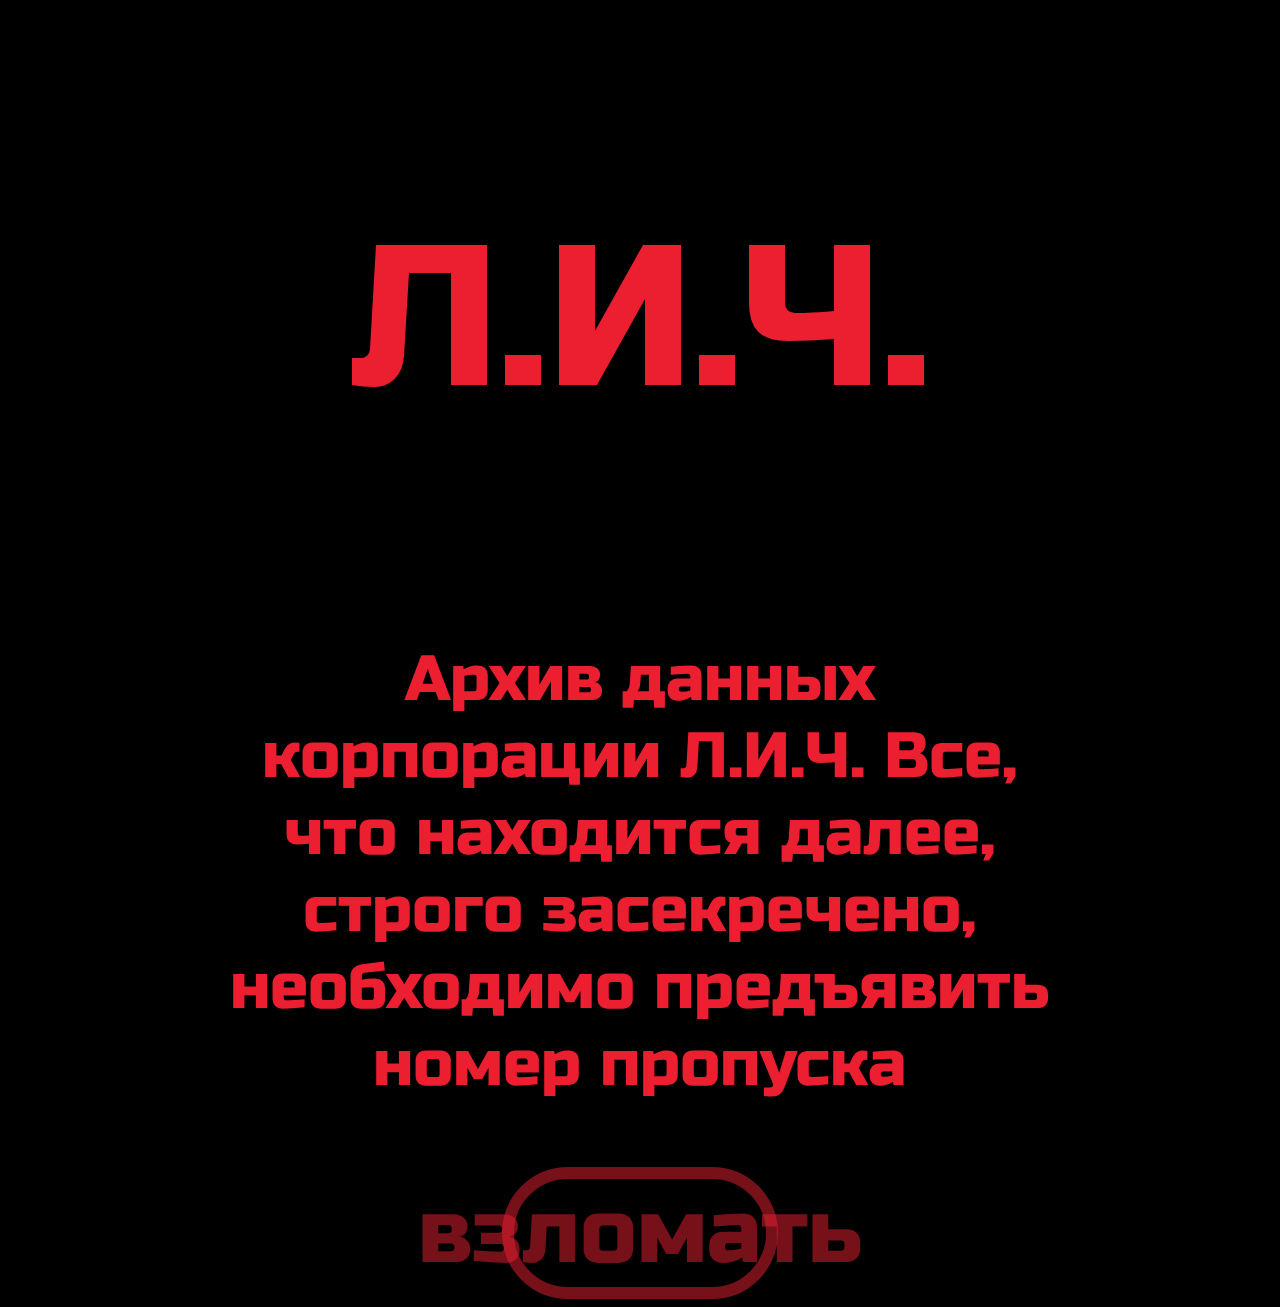
<file: index_1_welcome_1.html>
<!DOCTYPE html>
<html lang="en">
<head>
    <meta charset="UTF-8">
    <meta name="viewport" content="width=device-width, initial-scale=1.0">
    <title>PMC LICH WELCOME</title>
    <link href="style_CSS.css" rel="stylesheet" type="text/css">
    <style>
        @import url('https://fonts.googleapis.com/css2?family=Russo+One&display=swap');
    </style>
</head>
<body>
    <div class="welcome_win">
        <p class="LICH_name">Л.И.Ч.</p>
        <p class="welcome_desc">Архив данных корпорации Л.И.Ч. Все, что находится далее, строго засекречено, необходимо предъявить номер пропуска</p>
        <div class="hack_button">
            <a class="hack" href="index_2_welcome_2.html">взломать</a>
        </div>
</body>
</html>
</file>
<file: style_CSS.css>
body{
    background-color: black;
}

.russo-one-regular {
    font-family: "Russo One", sans-serif;
    font-weight: 400;
    font-style: normal;
}  

.navig {
    color: rgb(236, 31, 49);
    font-family: Russo One;
    text-decoration: none;
    display: block;  
    display: flex;
    justify-content: space-around;
    justify-content: center;
    padding-right: 7%;
    width: 25%;
    
}

.welcome_win{
    

    background-color: black;
}
.LICH_name{

    color: rgb(236, 31, 49);
    font-family: Russo One;
    font-size: 200px;
    font-weight: 400;
    line-height: 241px;
    letter-spacing: 0px;
    text-align: center;
}
.welcome_desc{

    width: 70%;
    margin-left: auto;
    margin-right: auto;
    color: rgb(236, 31, 49);
    font-family: Russo One;
    font-size: 64px;
    font-weight: 400;
    line-height: 77px;
    letter-spacing: 0px;
    text-align: center;
}
.hack_button {
    position:relative;
    
}
.hack{
    display: flex;
    justify-content: center;
    margin: auto;
    width: 20%;
    color: rgba(236, 31, 49, 0.5);
    border: 12px solid rgba(236, 31, 49, 0.5);
    border-radius: 70px;
    text-decoration: none; 
    font-family: Russo One;
    font-size: 90px;
    font-weight: 400;
    line-height: 108px;
    letter-spacing: 0px;
    text-align: center;
}
.second_welcome_win{
    position: relative;
   
    
    margin: 0 auto;
    background-color: black;
}
.second_welcome_desc{
    width: 978px;
    margin: auto;
    margin-top: 10%;
    color: #fc1313;
    font-family: Russo One;
    font-size: 96px;
    font-weight: 400;
    line-height: 116px;
    letter-spacing: 0px;
    text-align: center;
}
.next_button{
position: relative;

}
.next{
/* далее */
display: flex;
justify-content: center;
margin: auto;
margin-top: 10%;
width: 20%;
color: rgba(236, 31, 49, 0.5);
border: 12px solid rgba(236, 31, 49, 0.5);
border-radius: 70px;
text-decoration: none; 
font-family: Russo One;
font-size: 90px;
font-weight: 400;
line-height: 108px;
letter-spacing: 0px;
text-align: center;
}
.frame_win{
/* main menu */
position: relative;
width: 1920px;
height: 1080px;
margin: 0 auto;
    background-color: black;
}

.header {
    position: fixed;
    text-align: center;
    
    left: 50%;
    transform: translateX(-50%);
    width: 60%;
    
    
   
}
.header_rect{
    /* Rectangle 2 */
    padding: 0px 100px 25px 95px;
    left: 5%;
    width: 73%;
    margin: auto;
    display: flex;
    justify-content: space-around;
    justify-content: center;
    position: relative;
    border-radius: 0px 0px 70px 70px;
    background: rgb(0, 0, 0);
}

.fon {
    background-image: linear-gradient(red, black);
}
.left_corner{
/* Oval 1 */
width: 111.74px;
height: 56.32px;
transform: rotate(-128.34deg);
background: rgb(0, 0, 0);
}
.main_menu_link{
/* Главная */
width: 198px;
height: 57px;
display: flex;
flex-direction: row;
align-items: center;

color: rgb(236, 31, 49);
font-family: Russo One;
font-size: 47px;
font-weight: 400;
line-height: 57px;
letter-spacing: 0px;
text-align: center;
}
.news_link{
/* Новости */
width: 222px;
height: 57px;
display: flex;
flex-direction: row;
align-items: center;

color: rgb(236, 31, 49);
font-family: Russo One;
font-size: 47px;
font-weight: 400;
line-height: 57px;
letter-spacing: 0px;
text-align: center;
}
.archive_link{
/* Архив */
width: 148px;
height: 57px;
display: flex;
flex-direction: row;
align-items: center;

color: rgb(236, 31, 49);
font-family: Russo One;
font-size: 47px;
font-weight: 400;
line-height: 57px;
letter-spacing: 0px;
text-align: center;
}
.operations_link{
/* Операции */

width: 241px;
height: 57px;
display: flex;
flex-direction: row;
align-items: center;

color: rgb(236, 31, 49);
font-family: Russo One;
font-size: 47px;
font-weight: 400;
line-height: 57px;
letter-spacing: 0px;
text-align: center;
}
.map_link{
/* Карта */
width: 141px;
height: 57px;
display: flex;
flex-direction: row;
align-items: center;

color: rgb(236, 31, 49);
font-family: Russo One;
font-size: 47px;
font-weight: 400;
line-height: 57px;
letter-spacing: 0px;
text-align: center;
}
.right_corner{
/* Oval 1 */

width: 111.74px;
height: 56.32px;

transform: rotate(-51.66deg);
background: rgb(0, 0, 0);
}
.left_main_corner{
    /* Oval 1 */
width: 111px;
height: 56.09px;
transform: rotate(128.64deg);
background: rgb(0, 0, 0);
}
.right_main_corner{
    /* Oval 1 */
width: 111px;
height: 56.09px;
transform: rotate(51.36deg);
background: rgb(0, 0, 0);
}
.main_win{
/* Rectangle 3 */
width: 1338px;

border-radius: 70px 70px 0px 0px;
margin: 0 auto;
    background-color: black;
    

}


.main_desc_1{
    width: 475px;
    height: 681px;
    display: flex;
    flex-direction: row;
    align-items: center;
    color: rgb(236, 31, 49);
    font-family: Russo One;
    font-size: 30px;
    font-weight: 400;
    line-height: 36px;
    letter-spacing: 0px;
    text-align: justify;
}
.main_desc_2{
    width: 475px;
    height: 679px;
    display: flex;
    flex-direction: row;
    align-items: center;
    color: rgb(236, 31, 49);
font-family: Russo One;
font-size: 30px;
font-weight: 400;
line-height: 36px;
letter-spacing: 0px;
text-align: justify;
}
.lock{
/* НЕДОСТУПНО */
width: 504px;
height: 64px;
display: flex;
flex-direction: row;
align-items: center;

color: rgb(236, 31, 49);
font-family: Russo One;
font-size: 72px;
font-weight: 400;
line-height: 87px;
letter-spacing: 0px;
text-align: justify;
}
.history_of_LICH{
    width: 1235.17px;
    height: 632px;
    color: rgb(236, 31, 49);
    margin-left: 6%;
    margin-top: 20%;
font-family: Russo One;
font-size: 29px;
font-weight: 400;
line-height: 35px;
letter-spacing: 0px;
text-align: justify;
}
.map_art{
/* World of LICH PMC 2024-05-16-21-30 */
width: 1921px;
height: 922px;
box-sizing: border-box;
border: 4px solid rgba(236, 31, 49, 0.5);
border-radius: 70px;

background: url("https://github.com/Whaleloooool/LICH/blob/main/images/craiyon_221045_Stylized_design_for_a_logo_in_red_tones_with_runes_and_demonic_symbols.png?raw=truehttps://github.com/Whaleloooool/LICH/blob/main/images/craiyon_221045_Stylized_design_for_a_logo_in_red_tones_with_runes_and_demonic_symbols.png");
}
.map_legend_sign_base{
/* Oval 4 */
width: 50px;
height: 50px;
box-sizing: border-box;
border: 9px solid rgb(236, 31, 49);
background: rgba(255, 0, 0, 0);
opacity: 0.8;

}
.map_legend_desc_base{
/* - центральная континентальная база корпорации */
width: 375px;
height: 49px;
color: rgb(236, 31, 49);
font-family: Russo One;
font-size: 20px;
font-weight: 400;
line-height: 24px;
letter-spacing: 0px;
text-align: left;
}
.map_legend_sign_warbase{
/* Oval 5 */
width: 50px;
height: 50px;
box-sizing: border-box;
border: 9px solid rgb(174, 5, 135);
background: rgba(255, 0, 0, 0);
opacity: 0.8;
}
.map_legend_desc_warbase{
/* - основные военные базы корпорации */
width: 411px;
height: 25px;
color: rgb(236, 31, 49);
font-family: Russo One;
font-size: 20px;
font-weight: 400;
line-height: 24px;
letter-spacing: 0px;
text-align: left;
}
.map_sign_base_1{
/* Group 21 */
width: 50px;
height: 50px;
box-sizing: border-box;
border: 9px solid rgb(236, 31, 49);
background: rgba(255, 0, 0, 0);
opacity: 0.8;
}
.map_sign_base_2{
    /* Group 19 */
width: 50px;
height: 50px;
    box-sizing: border-box;
border: 9px solid rgb(236, 31, 49);
background: rgba(255, 0, 0, 0);
opacity: 0.8;
}
.map_sign_base_3{
    /* Oval 4 */
width: 50px;
height: 50px;
    box-sizing: border-box;
border: 9px solid rgb(236, 31, 49);
background: rgba(255, 0, 0, 0);
opacity: 0.8;
}
.map_sign_base_4{
    /* Oval 4 */
width: 50px;
height: 50px;
    box-sizing: border-box;
border: 9px solid rgb(236, 31, 49);
background: rgba(255, 0, 0, 0);
opacity: 0.8;
}
.map_sign_base_5{
    /* Oval 4 */
width: 50px;
height: 50px;
    box-sizing: border-box;
border: 9px solid rgb(236, 31, 49);
background: rgba(255, 0, 0, 0);
opacity: 0.8;
}
.map_sign_base_6{
    /* Oval 4 */
width: 50px;
height: 50px;
    box-sizing: border-box;
border: 9px solid rgb(236, 31, 49);
background: rgba(255, 0, 0, 0);
opacity: 0.8;
}
.map_sign_warbase_1{
/* Oval 5 */
width: 50px;
height: 50px;
    box-sizing: border-box;
    border: 9px solid rgb(174, 5, 135);
    background: rgba(255, 0, 0, 0);
    opacity: 0.8;
}
.map_sign_warbase_2{
    /* Oval 5 */
width: 50px;
height: 50px;
    box-sizing: border-box;
border: 9px solid rgb(174, 5, 135);
background: rgba(255, 0, 0, 0);
opacity: 0.8;
}
.map_sign_warbase_3{
    /* Oval 5 */
width: 50px;
height: 50px;
    box-sizing: border-box;
border: 9px solid rgb(174, 5, 135);
background: rgba(255, 0, 0, 0);
opacity: 0.8;
}
.map_sign_warbase_4{
width: 50px;
height: 50px;
    box-sizing: border-box;
border: 9px solid rgb(174, 5, 135);
background: rgba(255, 0, 0, 0);
opacity: 0.8;
}
.map_sign_warbase_5{
    /* Oval 5 */
width: 50px;
height: 50px;
    box-sizing: border-box;
border: 9px solid rgb(174, 5, 135);
background: rgba(255, 0, 0, 0);
opacity: 0.8;
}
.map_sign_warbase_6{
    /* Oval 5 */
width: 50px;
height: 50px;
    box-sizing: border-box;
border: 9px solid rgb(174, 5, 135);
background: rgba(255, 0, 0, 0);
opacity: 0.8;
}
.map_sign_warbase_7{
    /* Oval 5 */
width: 50px;
height: 50px;
    box-sizing: border-box;
border: 9px solid rgb(174, 5, 135);
background: rgba(255, 0, 0, 0);
opacity: 0.8;
}
.box_desc_base{
/* desc base 1 */
margin:auto;
box-sizing: border-box;
border: 9px solid rgb(236, 31, 49);
border-radius: 70px;

background: rgb(0, 0, 0);
}
.desc_base_1{
width: 400px;
height: 251px;
display: flex;
flex-direction: row;
align-items: center;
    color: rgb(236, 31, 49);
    font-family: Russo One;
    font-size: 18px;
    font-weight: 400;
    line-height: 22px;
    letter-spacing: 0px;
    text-align: center;
}
.desc_base_2{
    width: 467px;
    height: 251px;
    display: flex;
    flex-direction: row;
    align-items: center;
    color: rgb(236, 31, 49);
    font-family: Russo One;
    font-size: 18px;
    font-weight: 400;
    line-height: 22px;
    letter-spacing: 0px;
    text-align: center;
}
.desc_base_3{
width: 368px;
height: 251px;
display: flex;
flex-direction: row;
align-items: center;
    color: rgb(236, 31, 49);
    font-family: Russo One;
    font-size: 18px;
    font-weight: 400;
    line-height: 22px;
    letter-spacing: 0px;
    text-align: center;
}
.desc_base_4{
    width: 534px;
height: 197px;
display: flex;
flex-direction: row;
align-items: center;
    color: rgb(236, 31, 49);
    font-family: Russo One;
    font-size: 18px;
    font-weight: 400;
    line-height: 22px;
    letter-spacing: 0px;
    text-align: center;
}
.desc_base_5{
width: 504px;
height: 262px;
display: flex;
flex-direction: row;
align-items: center;
    color: rgb(236, 31, 49);
    font-family: Russo One;
    font-size: 18px;
    font-weight: 400;
    line-height: 22px;
    letter-spacing: 0px;
    text-align: center;
}
.desc_base_6{
width: 377px;
height: 210px;
display: flex;
flex-direction: row;
align-items: center;
    color: rgb(236, 31, 49);
    font-family: Russo One;
    font-size: 18px;
    font-weight: 400;
    line-height: 22px;
    letter-spacing: 0px;
    text-align: center;
}
.desc_base_7{
width: 707px;
height: 236px;
display: flex;
flex-direction: row;
align-items: center;
    color: rgb(236, 31, 49);
    font-family: Russo One;
    font-size: 18px;
    font-weight: 400;
    line-height: 22px;
    letter-spacing: 0px;
    text-align: center;
}
.desc_base_8{
width: 539px;
height: 324px;
display: flex;
flex-direction: row;
align-items: center;
    color: rgb(236, 31, 49);
    font-family: Russo One;
    font-size: 18px;
    font-weight: 400;
    line-height: 22px;
    letter-spacing: 0px;
    text-align: center;
}
.desc_base_9{
width: 690px;
height: 284px;
display: flex;
flex-direction: row;
align-items: center;
    color: rgb(236, 31, 49);
    font-family: Russo One;
    font-size: 18px;
    font-weight: 400;
    line-height: 22px;
    letter-spacing: 0px;
    text-align: center;
}
.desc_base_10{
width: 452px;
height: 213px;
display: flex;
flex-direction: row;
align-items: center;

    color: rgb(236, 31, 49);
    font-family: Russo One;
    font-size: 18px;
    font-weight: 400;
    line-height: 22px;
    letter-spacing: 0px;
    text-align: center;
}
.desc_base_11{
width: 436px;
height: 213px;
display: flex;
flex-direction: row;
align-items: center;
    color: rgb(236, 31, 49);
    font-family: Russo One;
    font-size: 18px;
    font-weight: 400;
    line-height: 22px;
    letter-spacing: 0px;
    text-align: center;
}

.desc_base_12{
width: 490px;
height: 263px;
display: flex;
flex-direction: row;
align-items: center;
    color: rgb(236, 31, 49);
    font-family: Russo One;
    font-size: 18px;
    font-weight: 400;
    line-height: 22px;
    letter-spacing: 0px;
    text-align: center;
}

.desc_base_13{
width: 471px;
height: 229px;
display: flex;
flex-direction: row;
align-items: center;
    color: rgb(236, 31, 49);
    font-family: Russo One;
    font-size: 18px;
    font-weight: 400;
    line-height: 22px;
    letter-spacing: 0px;
    text-align: center;
}
</file>
